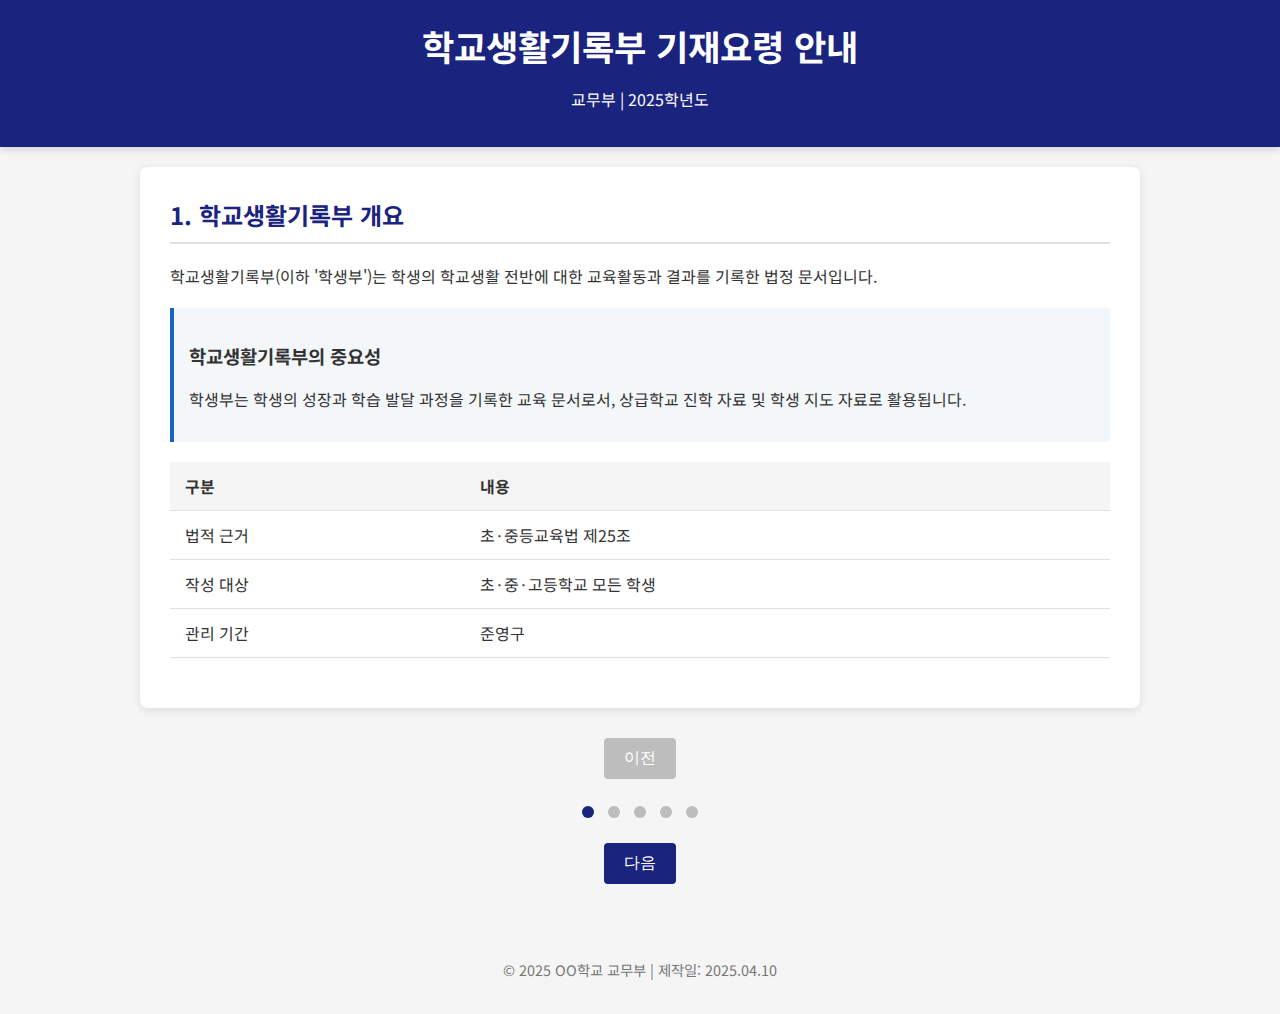
<file: presentation-example.html>
<!DOCTYPE html>
<html lang="ko">
<head>
    <meta charset="UTF-8">
    <meta name="viewport" content="width=device-width, initial-scale=1.0">
    <title>학교생활기록부 기재요령 안내</title>
    <style>
        @import url('https://fonts.googleapis.com/css2?family=Noto+Sans+KR:wght@400;700&display=swap');
        
        body {
            font-family: 'Noto Sans KR', sans-serif;
            margin: 0;
            padding: 0;
            color: #333;
            background-color: #f5f5f5;
        }
        
        header {
            background-color: #1a237e;
            color: white;
            padding: 20px 0;
            text-align: center;
            box-shadow: 0 4px 6px rgba(0,0,0,0.1);
        }
        
        h1 {
            margin: 0;
            font-size: 2.2em;
        }
        
        .container {
            max-width: 1000px;
            margin: 0 auto;
            padding: 20px;
        }
        
        .slide {
            background-color: white;
            margin-bottom: 30px;
            border-radius: 8px;
            padding: 30px;
            box-shadow: 0 2px 10px rgba(0,0,0,0.1);
            display: none;
            opacity: 0;
            transition: opacity 0.5s;
        }
        
        .slide.active {
            display: block;
            opacity: 1;
        }
        
        .title {
            color: #1a237e;
            margin-top: 0;
            padding-bottom: 10px;
            border-bottom: 2px solid #e0e0e0;
        }
        
        .info-box {
            background-color: #f3f7fa;
            border-left: 4px solid #1565c0;
            padding: 15px;
            margin: 20px 0;
            border-radius: 0 4px 4px 0;
        }
        
        .warning-box {
            background-color: #fff8e1;
            border-left: 4px solid #ffc107;
            padding: 15px;
            margin: 20px 0;
            border-radius: 0 4px 4px 0;
        }
        
        .navigation {
            text-align: center;
            margin-top: 20px;
            user-select: none;
        }
        
        .nav-button {
            background-color: #1a237e;
            color: white;
            border: none;
            padding: 10px 20px;
            margin: 0 5px;
            border-radius: 4px;
            cursor: pointer;
            font-size: 1em;
            transition: background-color 0.3s;
        }
        
        .nav-button:hover {
            background-color: #303f9f;
        }
        
        .nav-button:disabled {
            background-color: #bdbdbd;
            cursor: not-allowed;
        }
        
        .indicators {
            margin: 20px 0;
            text-align: center;
        }
        
        .dot {
            display: inline-block;
            width: 12px;
            height: 12px;
            margin: 0 5px;
            background-color: #bdbdbd;
            border-radius: 50%;
            cursor: pointer;
            transition: background-color 0.3s;
        }
        
        .dot.active {
            background-color: #1a237e;
        }
        
        table {
            width: 100%;
            border-collapse: collapse;
            margin: 20px 0;
        }
        
        th, td {
            padding: 12px 15px;
            text-align: left;
            border-bottom: 1px solid #e0e0e0;
        }
        
        th {
            background-color: #f5f5f5;
            font-weight: bold;
        }
        
        tr:hover {
            background-color: #f9f9f9;
        }
        
        .footer {
            text-align: center;
            padding: 20px;
            margin-top: 20px;
            color: #757575;
            font-size: 0.9em;
        }
        
        @media (max-width: 768px) {
            .container {
                padding: 10px;
            }
            
            .slide {
                padding: 15px;
            }
            
            h1 {
                font-size: 1.8em;
            }
        }
    </style>
</head>
<body>
    <header>
        <h1>학교생활기록부 기재요령 안내</h1>
        <p>교무부 | 2025학년도</p>
    </header>
    
    <div class="container">
        <!-- 슬라이드 1 -->
        <div class="slide active" id="slide-1">
            <h2 class="title">1. 학교생활기록부 개요</h2>
            <p>학교생활기록부(이하 '학생부')는 학생의 학교생활 전반에 대한 교육활동과 결과를 기록한 법정 문서입니다.</p>
            
            <div class="info-box">
                <h3>학교생활기록부의 중요성</h3>
                <p>학생부는 학생의 성장과 학습 발달 과정을 기록한 교육 문서로서, 상급학교 진학 자료 및 학생 지도 자료로 활용됩니다.</p>
            </div>
            
            <table>
                <tr>
                    <th>구분</th>
                    <th>내용</th>
                </tr>
                <tr>
                    <td>법적 근거</td>
                    <td>초·중등교육법 제25조</td>
                </tr>
                <tr>
                    <td>작성 대상</td>
                    <td>초·중·고등학교 모든 학생</td>
                </tr>
                <tr>
                    <td>관리 기간</td>
                    <td>준영구</td>
                </tr>
            </table>
        </div>
        
        <!-- 슬라이드 2 -->
        <div class="slide" id="slide-2">
            <h2 class="title">2. 기재요령 주요 원칙</h2>
            <p>학교생활기록부 작성 시 객관적 사실에 근거하여 정확하고 공정하게 작성해야 합니다.</p>
            
            <div class="warning-box">
                <h3>교육부 훈령 제504조 제19조(자료의 정정)</h3>
                <p>학교는 학년도 종료일까지 학교생활기록부 작성을 마감하고, 마감 이후에는 이전의 입력 자료에 대한 정정을 원칙적으로 금지한다.</p>
                <p>다만, 고등학교 1학기의 교과학습발달상황은 당해 학년도의 8월 31일까지 작성을 마감한다.</p>
            </div>
            
            <h3>주요 기재 원칙</h3>
            <ul>
                <li>사실에 근거하여 기록</li>
                <li>추상적 표현이나 주관적 평가 지양</li>
                <li>학생의 개별적 특성이 드러나도록 기재</li>
                <li>교육적인 차원에서 작성</li>
                <li>지나친 미사여구 사용 자제</li>
            </ul>
        </div>
        
        <!-- 슬라이드 3 -->
        <div class="slide" id="slide-3">
            <h2 class="title">3. 학교생활기록부 정정 기준</h2>
            <p>당해 학년도 이전의 학교생활기록부 입력 자료에 대한 정정은 원칙적으로 금지하되, 객관적인 증빙자료가 있는 경우에 한하여 학업성적관리위원회의 심의 절차를 거쳐 학교생활기록부를 정정할 수 있다.</p>
            
            <div class="info-box">
                <h3>정정 가능 사례</h3>
                <ul>
                    <li>객관적 증빙자료가 있는 경우 (성명, 주민등록번호, 주소 등)</li>
                    <li>법령에 의한 수상경력 등의 삭제</li>
                    <li>명백한 오류사항 (날짜 오기, 이름 오기 등)</li>
                </ul>
            </div>
            
            <div class="warning-box">
                <h3>정정 절차</h3>
                <ol>
                    <li>정정 사유 발견</li>
                    <li>증빙자료 준비</li>
                    <li>학업성적관리위원회 심의</li>
                    <li>학교생활기록부 정정</li>
                    <li>정정대장 작성 및 관리</li>
                </ol>
            </div>
        </div>
        
        <!-- 슬라이드 4 -->
        <div class="slide" id="slide-4">
            <h2 class="title">4. 유의사항 및 FAQ</h2>
            
            <h3>자주 묻는 질문</h3>
            
            <div class="info-box">
                <h4>Q1: 종료된 학년도의 학생부 내용을 수정할 수 있나요?</h4>
                <p>A: 원칙적으로 불가능합니다. 다만, 객관적 증빙자료가 있는 경우에 한하여 학업성적관리위원회 심의를 거쳐 정정할 수 있습니다.</p>
            </div>
            
            <div class="info-box">
                <h4>Q2: 학생부 기재 시 특히 주의해야 할 항목은 무엇인가요?</h4>
                <p>A: 학생부의 모든 항목이 중요하지만, 특히 교과학습발달상황, 자율활동, 동아리활동, 행동특성 및 종합의견 항목에서 사실에 근거한 객관적 기록이 중요합니다.</p>
            </div>
            
            <div class="info-box">
                <h4>Q3: 학생부 기재사항 중 삭제 가능한 내용은 무엇인가요?</h4>
                <p>A: 법령에 근거하여 입력된 내용 중 학교폭력 관련 조치사항은 일정 기간이 지난 후 삭제 가능합니다. 또한 객관적 오류가 확인된 경우에도 정정 절차를 거쳐 수정할 수 있습니다.</p>
            </div>
        </div>
        
        <!-- 슬라이드 5 -->
        <div class="slide" id="slide-5">
            <h2 class="title">5. 마무리 및 참고자료</h2>
            
            <p>학교생활기록부는 학생의 성장과 발달을 담는 중요한 교육 문서입니다. 정확하고 교육적인 관점에서 작성하여 학생의 미래를 지원하는 자료가 될 수 있도록 협조 부탁드립니다.</p>
            
            <div class="info-box">
                <h3>참고자료</h3>
                <ul>
                    <li>교육부 훈령 제504호 (학교생활기록 작성 및 관리지침)</li>
                    <li>2025 학교생활기록부 기재요령 안내서</li>
                    <li>교무부 내부자료</li>
                </ul>
            </div>
            
            <div class="warning-box">
                <h3>문의처</h3>
                <p>추가 문의사항은 교무부 (☎ 내선 123)으로 연락주시기 바랍니다.</p>
            </div>
        </div>
        
        <!-- 네비게이션 -->
        <div class="navigation">
            <button class="nav-button" id="prev-btn" disabled>이전</button>
            <div class="indicators">
                <span class="dot active" data-slide="1"></span>
                <span class="dot" data-slide="2"></span>
                <span class="dot" data-slide="3"></span>
                <span class="dot" data-slide="4"></span>
                <span class="dot" data-slide="5"></span>
            </div>
            <button class="nav-button" id="next-btn">다음</button>
        </div>
    </div>
    
    <div class="footer">
        <p>© 2025 OO학교 교무부 | 제작일: 2025.04.10</p>
    </div>
    
    <script>
        document.addEventListener('DOMContentLoaded', function() {
            const slides = document.querySelectorAll('.slide');
            const dots = document.querySelectorAll('.dot');
            const prevBtn = document.getElementById('prev-btn');
            const nextBtn = document.getElementById('next-btn');
            let currentSlide = 1;
            
            // 슬라이드 변경 함수
            function showSlide(slideNumber) {
                slides.forEach(slide => {
                    slide.classList.remove('active');
                });
                
                dots.forEach(dot => {
                    dot.classList.remove('active');
                });
                
                document.getElementById(`slide-${slideNumber}`).classList.add('active');
                document.querySelector(`.dot[data-slide="${slideNumber}"]`).classList.add('active');
                
                // 버튼 활성화/비활성화
                prevBtn.disabled = slideNumber === 1;
                nextBtn.disabled = slideNumber === slides.length;
                
                currentSlide = slideNumber;
            }
            
            // 다음 버튼
            nextBtn.addEventListener('click', function() {
                if (currentSlide < slides.length) {
                    showSlide(currentSlide + 1);
                }
            });
            
            // 이전 버튼
            prevBtn.addEventListener('click', function() {
                if (currentSlide > 1) {
                    showSlide(currentSlide - 1);
                }
            });
            
            // 점(dot) 클릭
            dots.forEach(dot => {
                dot.addEventListener('click', function() {
                    const slideNumber = parseInt(this.getAttribute('data-slide'));
                    showSlide(slideNumber);
                });
            });
            
            // 키보드 네비게이션
            document.addEventListener('keydown', function(e) {
                if (e.key === 'ArrowRight' && currentSlide < slides.length) {
                    showSlide(currentSlide + 1);
                } else if (e.key === 'ArrowLeft' && currentSlide > 1) {
                    showSlide(currentSlide - 1);
                }
            });
        });
    </script>
</body>
</html>
</file>
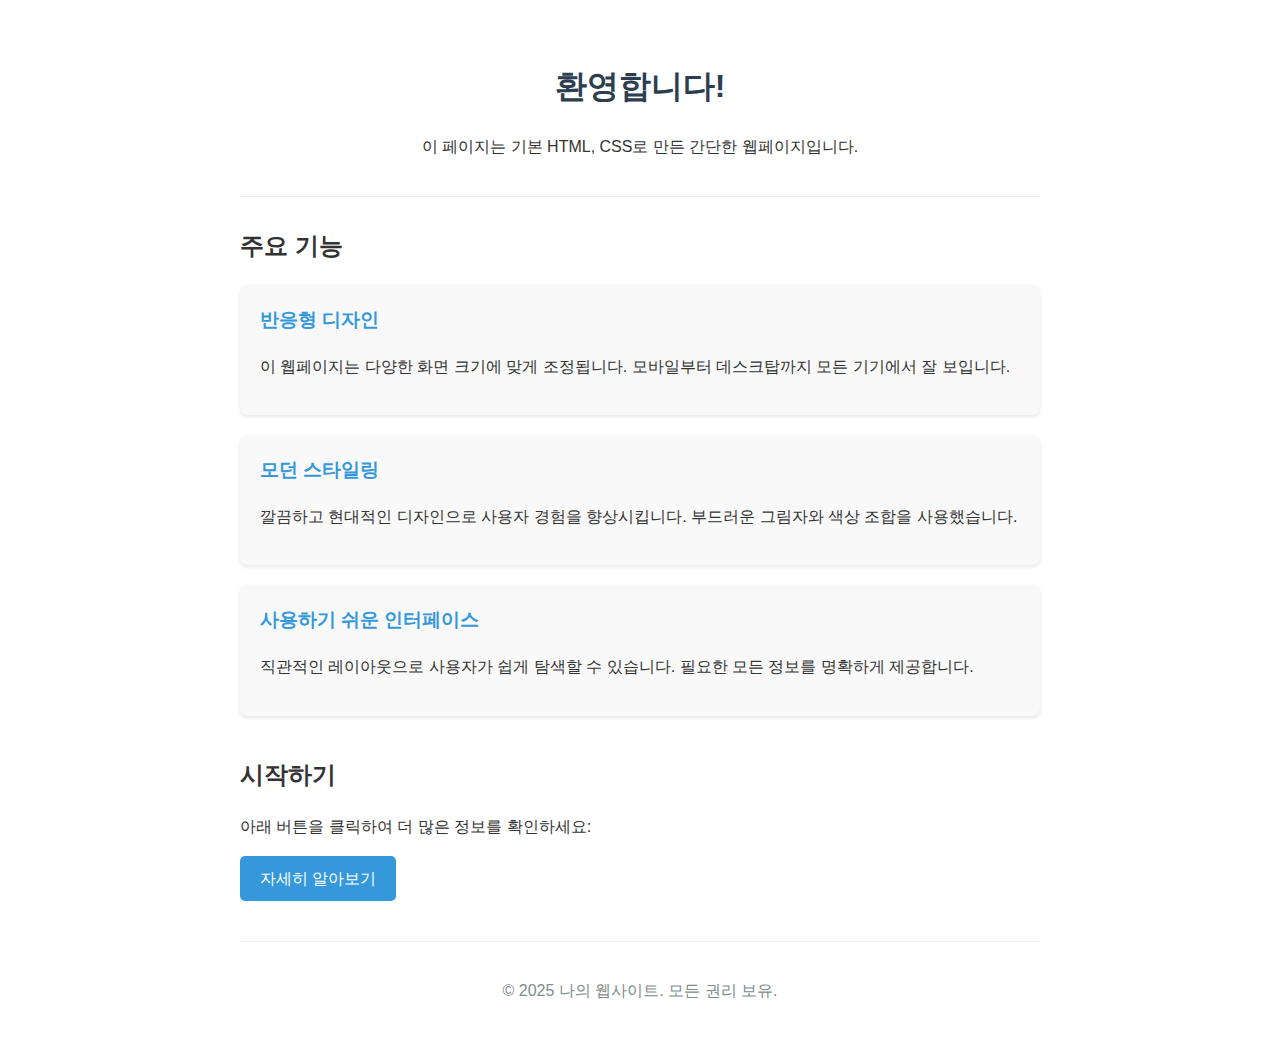
<file: simple-html-page.html>
<!DOCTYPE html>
<html lang="ko">
<head>
    <meta charset="UTF-8">
    <meta name="viewport" content="width=device-width, initial-scale=1.0">
    <title>나의 첫 웹페이지</title>
    <style>
        body {
            font-family: 'Nanum Gothic', sans-serif;
            line-height: 1.6;
            max-width: 800px;
            margin: 0 auto;
            padding: 20px;
            color: #333;
        }
        header {
            text-align: center;
            padding: 20px 0;
            border-bottom: 1px solid #eee;
            margin-bottom: 30px;
        }
        h1 {
            color: #2c3e50;
        }
        .content-section {
            margin-bottom: 40px;
        }
        .feature-box {
            background-color: #f9f9f9;
            border-radius: 8px;
            padding: 20px;
            margin-bottom: 20px;
            box-shadow: 0 2px 4px rgba(0,0,0,0.1);
        }
        .feature-box h3 {
            color: #3498db;
            margin-top: 0;
        }
        .btn {
            display: inline-block;
            background-color: #3498db;
            color: white;
            padding: 10px 20px;
            border-radius: 5px;
            text-decoration: none;
            transition: background-color 0.3s;
        }
        .btn:hover {
            background-color: #2980b9;
        }
        footer {
            text-align: center;
            padding: 20px 0;
            border-top: 1px solid #eee;
            margin-top: 30px;
            color: #7f8c8d;
        }
    </style>
</head>
<body>
    <header>
        <h1>환영합니다!</h1>
        <p>이 페이지는 기본 HTML, CSS로 만든 간단한 웹페이지입니다.</p>
    </header>

    <main>
        <section class="content-section">
            <h2>주요 기능</h2>
            
            <div class="feature-box">
                <h3>반응형 디자인</h3>
                <p>이 웹페이지는 다양한 화면 크기에 맞게 조정됩니다. 모바일부터 데스크탑까지 모든 기기에서 잘 보입니다.</p>
            </div>
            
            <div class="feature-box">
                <h3>모던 스타일링</h3>
                <p>깔끔하고 현대적인 디자인으로 사용자 경험을 향상시킵니다. 부드러운 그림자와 색상 조합을 사용했습니다.</p>
            </div>
            
            <div class="feature-box">
                <h3>사용하기 쉬운 인터페이스</h3>
                <p>직관적인 레이아웃으로 사용자가 쉽게 탐색할 수 있습니다. 필요한 모든 정보를 명확하게 제공합니다.</p>
            </div>
        </section>

        <section class="content-section">
            <h2>시작하기</h2>
            <p>아래 버튼을 클릭하여 더 많은 정보를 확인하세요:</p>
            <a href="#" class="btn">자세히 알아보기</a>
        </section>
    </main>

    <footer>
        <p>&copy; 2025 나의 웹사이트. 모든 권리 보유.</p>
    </footer>
</body>
</html>
</file>
